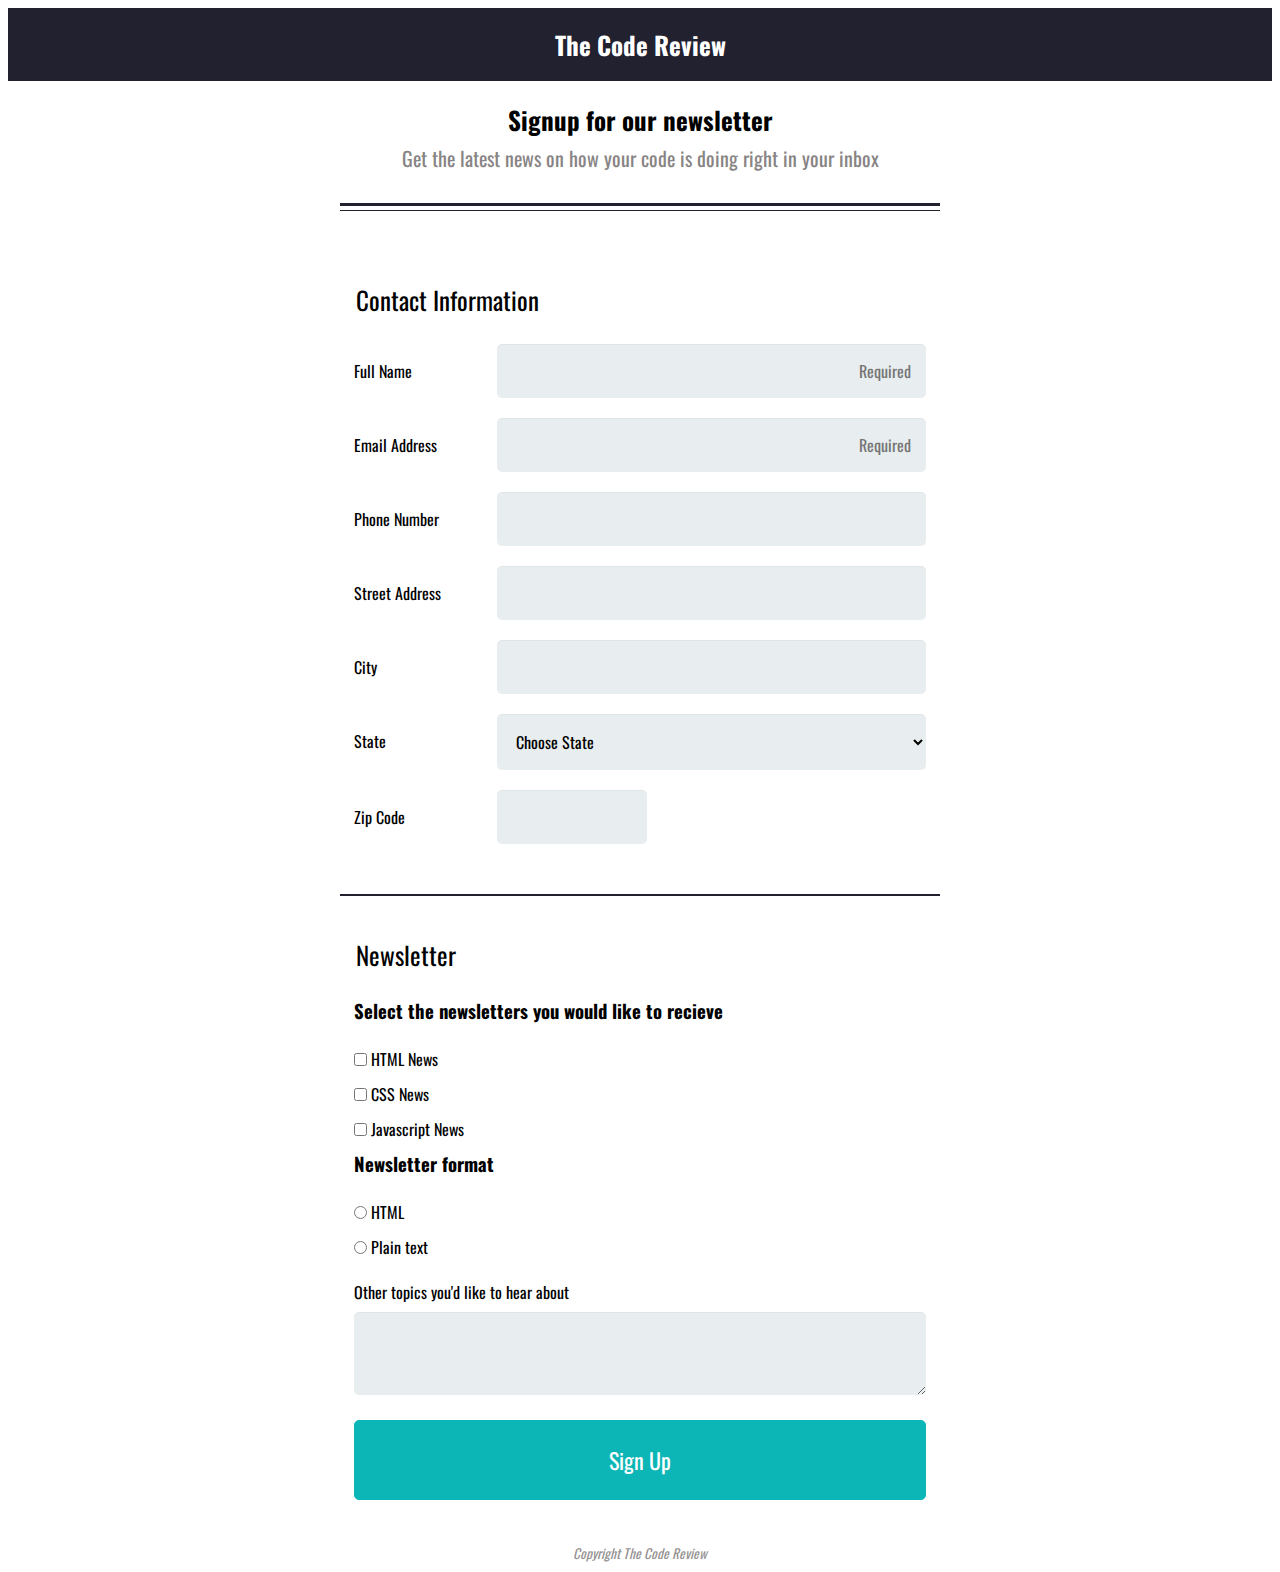
<file: index.html>
<!DOCTYPE html>
<html lang="en">
<head>
    <meta charset="UTF-8">
    <meta name="viewport" content="width=device-width, initial-scale=1.0">
    <meta http-equiv="X-UA-Compatible" content="ie=edge">
    <link rel="stylesheet" href="CSS/Form.css">
    <link href="https://fonts.googleapis.com/css?family=Oswald&display=swap" rel="stylesheet">
    <title>Document</title>
</head>
<body>
    <header>
        <h1 class="main-title">The Code Review</h1>
    <div class="secondary-title">
        <h1 class="title">Signup for our newsletter</h1>
        <p>Get the latest news on how your code is doing right in your inbox</p>
    </div>
    </header>

    <div class="main-container">

            <form>

                <div class="primary">

                    <fieldset>

                        <legend class="information">Contact Information</legend>
                    
                        <div class="clearfix">
                            <div class="contact-label">
                                <label for="name">Full Name</label>
                            </div>
                            <div class="contact-input">
                                <input type="text" id="name" name="user_name" placeholder="Required">
                            </div>
                        </div>

                        <div class="clearfix">
                            <div class="contact-label">
                                <label for="email">Email Address</label>
                            </div>
                            <div class="contact-input">
                                <input type="email" id="email" name="user_email" class="contact-input" placeholder="Required">
                            </div>
                        </div>

                        <div class="clearfix">
                            <div class="contact-label">
                                <label for="number">Phone Number</label>
                            </div>
                            <div class="contact-input">
                                <input type="tel" id="number" name="user_number" class="contact-input">
                            </div>
                        </div>
                            
                        <div class="clearfix">
                            <div class="contact-label">
                                <label for="address">Street Address</label>
                            </div>
                            <div class="contact-input">
                                <input type="text" id="address" name="user_address" class="contact-input">
                            </div>
                        </div>
                        
                        <div class="clearfix">
                            <div class="contact-label">
                                <label for="city">City</label>
                            </div>
                            <div class="contact-input">
                                <input type="text" id="city" name="user_city" class="contact-input">
                            </div>
                        </div>

                        <div class="clearfix">
                            <div class="contact-label">
                                <label for="state">State</label>
                            </div>
                            <div class="contact-input">
                                <select id="state" name="user_state">
                                    <option>Choose State</option>
                                    <option>New York</option>
                                    <option>California</option>
                                    <option>Texas</option>
                                    <option>Florida</option>
                                    <option>New Jersey</option>
                                </select>
                            </div>
                        </div>
                            
                        <div class="clearfix">
                            <div class="contact-label">
                                <label for="zip-code"> Zip Code</label>
                            </div>
                            <div class="contact-input">
                                <input type="text" id="zip-code" name="user_zip-code" class="zip-code-input">
                            </div>
                        </div>

                    </fieldset>

                </div>
            

        

                <fieldset>

                    <legend>Newsletter</legend>

                    <h3>Select the newsletters you would like to recieve</h3>
                    <ul class="fieldlist">

                            <li>
                            <input type="checkbox" id="htmlnews" class="checkmark">
                            <label for="htmlnews" class="choice checkmark-label">HTML News</label>
                            </li>
            
                            <li>
                            <input type="checkbox" id="css" class="checkmark">
                            <label for="css" class="choice checkmark-label">CSS News</label>
                            </li>
            
                            <li>
                            <input type="checkbox" id="javascript" class="checkmark">
                            <label for="javascript" class="choice checkmark-label">Javascript News</label>
                            </li>
                            
                    </ul>

                    <h3> Newsletter format </h3>

                    <ul class="fieldlist">

                        <li>
                            <input type="radio" id="html" name="user_choice" class="checkbox">
                            <label for="html" class="choice">HTML</label>
                        </li>

                        <li>
                            <input type="radio" id="plain" name="user_choice" class="checkbox">
                            <label for="plain" class="choice">Plain text</label>
                        </li>

                    </ul>

                    <label for="thoughts" class="textarea-title">Other topics you'd like to hear about</label>
                    <textarea id="thoughts" name="user_thoughts"></textarea>

                    <button type="submit"> Sign Up </button>

                </fieldset>

            </form>

    </div>
    
    <footer>
        <small><i>Copyright The Code Review</i></small>
    </footer>

</body>
</html>
</file>
<file: CSS/Form.css>
/***--- Body ---***/

*,
*::before,
*::after{
  box-sizing: border-box;
  font-family: 'Oswald', sans-serif;
}

h1,
p,
footer{
  text-align: center;
}

p{
  color: rgb(136, 132, 132);
  font-size: 20px;
  margin: 0px;
  margin-bottom: 30px;
}

label{
  display: inline-block;
  padding-bottom: 8px;
}

fieldset{
  border: none;
}

/***--- Header ---***/

.main-title{
  color: #FFF;
  background-color: #212130;
  margin: 0;
  padding: 18px 0;
  font-size: 25px;
}

.title{
  font-size: 25px;
  margin: 20px 0px 5px 0px;
}

.secondary-title{
  border-bottom: 3px solid #212130;
}

legend{
  font-size: 25px;
}

/***--- Contact Information ---***/

.primary{
  margin-top: 4px;
  margin-bottom: 40px;
  padding-top: 70px;
  padding-bottom: 40px;
  border-bottom: 2px solid #212130;
  border-top: 1px solid #212130;
}

input[type="text"],
input[type="email"],
input[type="tel"],
input[type="search"],
input[type="number"],
textarea,
select {
  background: rgba(255,255,255,0.1);
  border: none;
  font-size: 16px;
  padding: 15px;
  background-color: #e8eeef;
  box-shadow: 0 1px 0 rgba(0,0,0,0.03) inset;
  border-radius: 5px;
  width: 100%;
}

input:focus{
  border: 3px solid #1ba0c2;
}

input[type="text"]::placeholder,
input[type="email"]::placeholder{
  text-align: right;
}

.zip-code-input{
  max-width: 35%;
  margin-right: auto;
}               

.clearfix{
  margin-top: 20px;
}

/***--- Newsletter ---***/

input[type="checkbox"] {
  margin: 10px 0;
}

input[type="radio"] {
  margin: 10px 0;
}

.container {
  display: block;
  position: relative;
  padding-left: 35px;
  margin-bottom: 12px;
}

.fieldlist {
  margin: 0 0 -1em;
  padding: 0;
}

.fieldlist li {
  list-style: none;
  padding-bottom: 2px;
}

.choice{
  display: inline;
}

.textarea-title{
  display: block;
  margin-top: 15px;
  padding-top: 15px;

}

#thoughts{
  width: 100%;
  padding-bottom: 20px;
}

button {
  margin-top: 20px;
  padding: 23px 39px;
  color: #FFF;
  background-color:#0db6b6;
  font-size: 22px;
  text-align: center;
  border-radius: 5px;
  width: 100%;
  border: 1px solid #0db6b6;
  margin-bottom: 10px;
}

/***--- Footer ---***/

footer{
  margin-top: 20px;
}

small{
  color: rgb(150, 147, 147)
}
@media (min-width: 768px){

  /***--- Body ---***/
  .main-container,
  .secondary-title{
    width: 70%;
    max-width: 600px;
    margin: 0 auto;
  }

  /***--- Contact Information ---***/
  .contact-label{
    float: left;
    width: 25%;
    margin-top: 15px;
  }

  .contact-input{
    float: left;
    width: 75%;
  }

  .clearfix::after{
    content: "";
    display: table;
    clear: both;
  }
}
</file>
